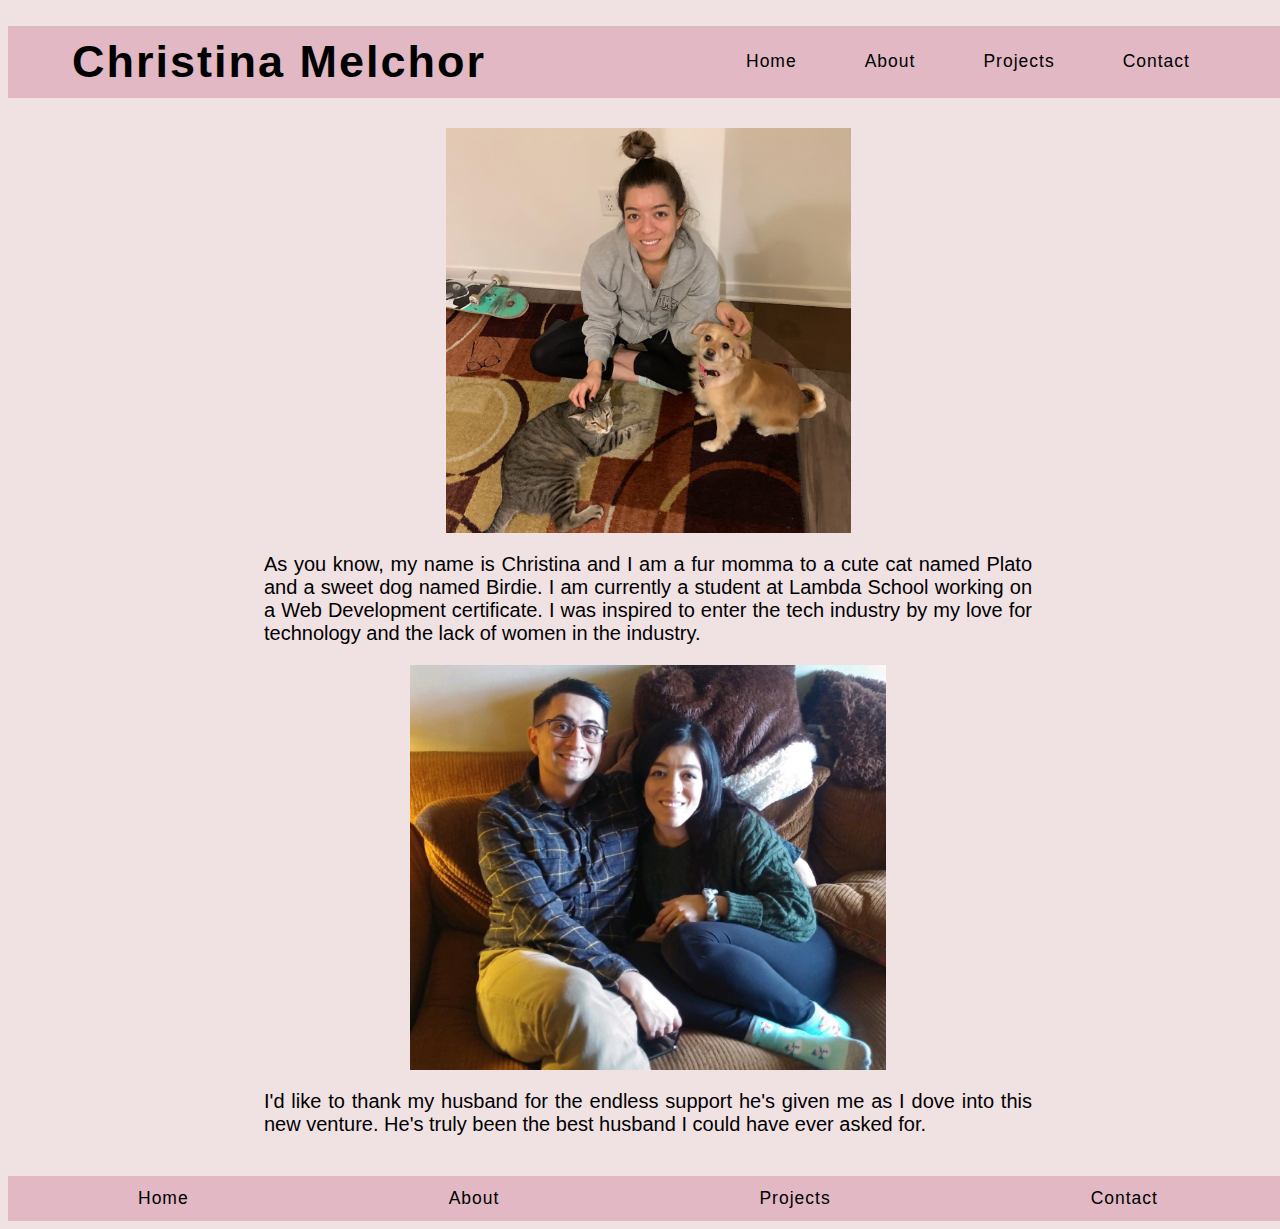
<file: about.html>
<!DOCTYPE html>
<html>
  <head>
    <meta charset="utf-8">
    <meta name="viewport" content="width=device-width, initial-scale=1.0"> 
    <link rel = "stylesheet" href="about.css">
    <title>Christina Melchor - About</title>
  </head>


  <body>
      <section class = "header">
        <div>
            <h2>Christina Melchor</h2>
        </div>
        <div>
            <nav class = "nav">
                <a href="index.html">Home</a>
                <a href="about.html">About</a>
                <a href="projects.html">Projects</a>
                <a href="contact.html">Contact</a>
            </nav>
        </div>
      </section>

      <section class = "bio">
          <div class = "aboutMe">
              <div>
                  <img src="Babies.JPG" alt= "this">
              </div>

              <div>
              <p>As you know, my name is Christina and I am a fur momma to a cute cat named Plato and a sweet dog named Birdie. I am currently a student at Lambda School working on a Web Development certificate. I was inspired to enter the tech industry by my love for technology and the lack of women in the industry.</p>
              </div>

              <div>
                  <img src ="Hubs.jpg" alt="thisthisthis">
              </div>

              <div>
                <p>I'd like to thank my husband for the endless support he's given me as I dove into this new venture. He's truly been the best husband I could have ever asked for.</p>
              </div>

            </div>

      </section>

      <section class="footer">
            <a href="index.html">Home</a>
            <a href="about.html">About</a>
            <a href="projects.html">Projects</a>
            <a href="contact.html">Contact</a>
      </section>

    </body>
</html>
</file>
<file: about.css>
*{
    box-sizing: border-box;
    /* border:1px solid black; */
}

html {
    font-size: 62.5%;
}

body{
    font-family: Arial, Helvetica, sans-serif;
    width: 100%;
    color: #000001;
    background-color: #F0E1E3;
}

.header{
    display: flex;
    justify-content: space-around;
    align-items: center;
    flex-wrap: nowrap;
    width: 100%;
    height: 8vh;
    margin-bottom: 2%;
    margin-top:2%;
    background-color: #E1B8C3;
}
.header div{
    /* border: 1px solid red; */
    font-size: 3rem;
    width:40%;
    
}
.header h2 {
    text-align: left;
    letter-spacing: .2rem;
}
.header .nav{
    font-size: 2rem;
    display: flex;
    justify-content: space-around;
}
.header a{
    text-decoration: none;
    font-size: 1.75rem;
    padding:.5em;
    letter-spacing: .1rem;
    color:#000001;
}
.bio{
    margin-top: 3rem;
    font-size: 2rem;
    width:100%;
    height: auto;
    display: flex;
    flex-direction: column;
    justify-content: space-around;
}
.bio div{
    display: flex;
    flex-wrap: wrap;
    justify-content: center;
    
}
.bio img{
    height: 45vh;
    width: auto;
    object-fit: contain;
}
.bio p{
    width: 60%;
    text-align: justify;
}






.footer{
    height:5vh; 
    display: flex;
    justify-content: space-around;
    align-items: center;
    font-size: 1.75rem;
    margin-top:2rem;
    background-color: #E1B8C3;

}
.footer a{
    text-decoration: none;
    padding:.5em;
    color:#000001;
    letter-spacing: .1rem;
    
}
</file>
